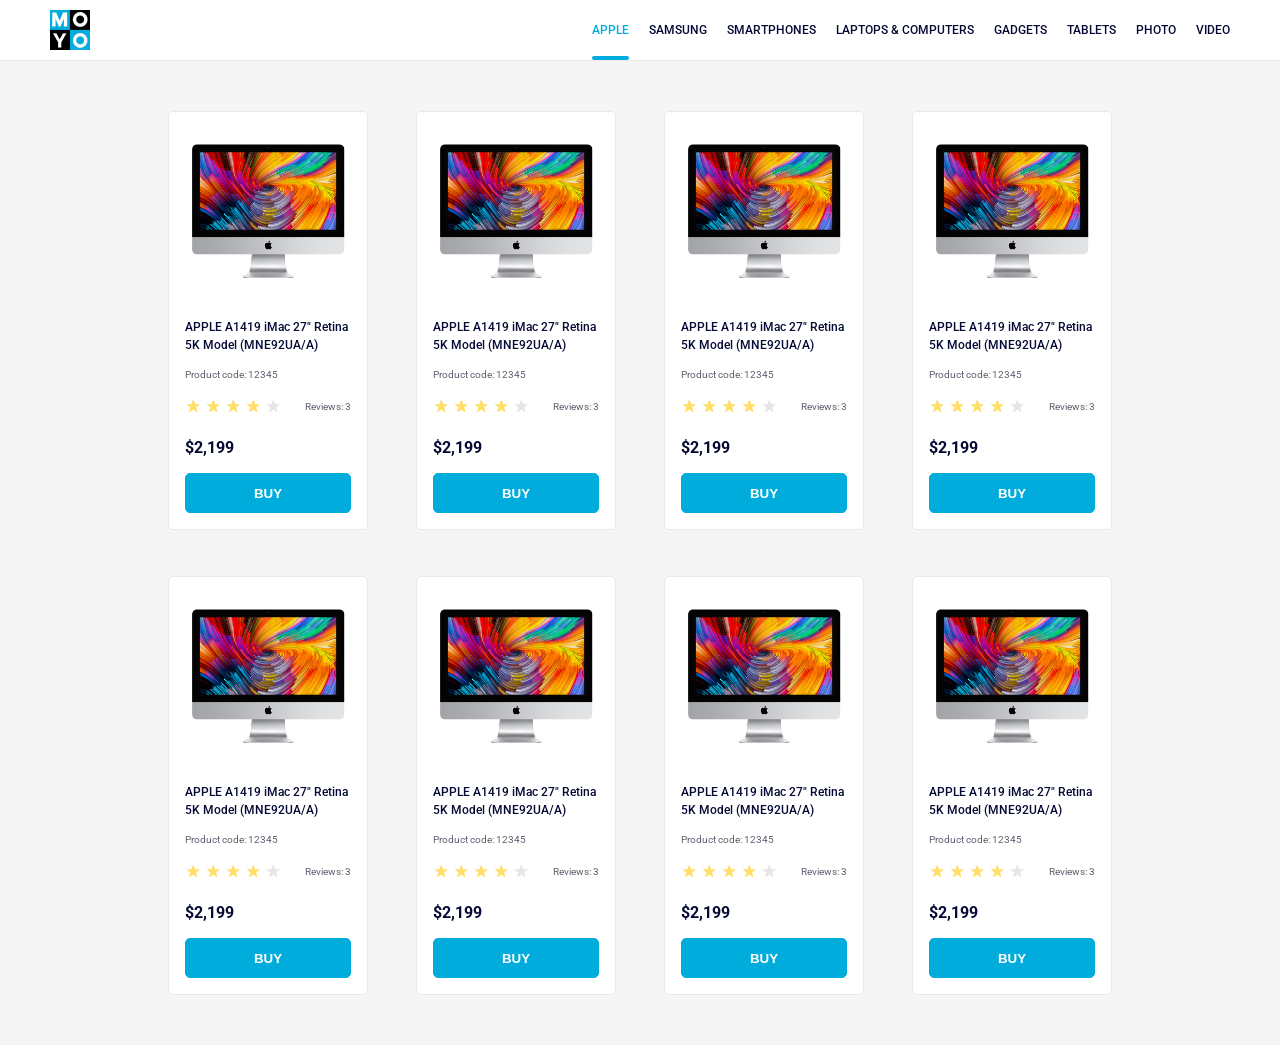
<file: index.html>
<!doctype html><html lang="en"><head><meta charset="utf-8"><meta name="viewport" content="width=device-width, initial-scale=1.0"><title>Catalog</title><link rel="preconnect" href="https://fonts.gstatic.com"><link href="https://fonts.googleapis.com/css2?family=Roboto:wght@400;500;700&display=swap" rel="stylesheet"><link rel="stylesheet" href="index.07ff49a8.css"></head><body> <header class="header"> <a href="index.html" class="header__logo"> <img src="logo.eddae0ff.png" alt="Moyo logo" class="header__logo-img"> </a> <nav class="nav"> <ul class="nav__list"> <li class="nav__item"> <a href="index.html" class="is-active nav__link"> Apple </a> </li> <li class="nav__item"> <a href="#" class="nav__link"> Samsung </a> </li> <li class="nav__item"> <a href="#" class="nav__link"> Smartphones </a> </li> <li class="nav__item"> <a href="#" class="nav__link" data-qa="nav-hover"> Laptops & Computers </a> </li> <li class="nav__item"> <a href="#" class="nav__link"> Gadgets </a> </li> <li class="nav__item"> <a href="#" class="nav__link"> Tablets </a> </li> <li class="nav__item"> <a href="#" class="nav__link"> Photo </a> </li> <li class="nav__item"> <a href="#" class="nav__link"> Video </a> </li> </ul> </nav> </header> <main class="products-container"> <article class="product-card" data-qa="card"> <img src="imac.202c52ff.jpeg" alt="Apple iMac" class="product-card__image"> <a href="#" class="product-card__title"> APPLE A1419 iMac 27" Retina 5K Model (MNE92UA/A) </a> <p class="product-card__code">Product code: 12345</p> <div class="product-card__rating"> <div class="stars stars--4"> <div class="stars__item"></div> <div class="stars__item"></div> <div class="stars__item"></div> <div class="stars__item"></div> <div class="stars__item"></div> </div> <span class="product-card__reviews">Reviews: 3</span> </div> <div class="product-card__footer"> <span class="product-card__price">$2,199</span> <button class="product-card__buy" data-qa="card-hover"> Buy </button> </div> </article> <article class="product-card"> <img src="imac.202c52ff.jpeg" alt="Apple iMac" class="product-card__image"> <a href="#" class="product-card__title"> APPLE A1419 iMac 27" Retina 5K Model (MNE92UA/A) </a> <p class="product-card__code">Product code: 12345</p> <div class="product-card__rating"> <div class="stars stars--4"> <div class="stars__item"></div> <div class="stars__item"></div> <div class="stars__item"></div> <div class="stars__item"></div> <div class="stars__item"></div> </div> <span class="product-card__reviews">Reviews: 3</span> </div> <div class="product-card__footer"> <span class="product-card__price">$2,199</span> <button class="product-card__buy">Buy</button> </div> </article> <article class="product-card"> <img src="imac.202c52ff.jpeg" alt="Apple iMac" class="product-card__image"> <a href="#" class="product-card__title"> APPLE A1419 iMac 27" Retina 5K Model (MNE92UA/A) </a> <p class="product-card__code">Product code: 12345</p> <div class="product-card__rating"> <div class="stars stars--4"> <div class="stars__item"></div> <div class="stars__item"></div> <div class="stars__item"></div> <div class="stars__item"></div> <div class="stars__item"></div> </div> <span class="product-card__reviews">Reviews: 3</span> </div> <div class="product-card__footer"> <span class="product-card__price">$2,199</span> <button class="product-card__buy">Buy</button> </div> </article> <article class="product-card"> <img src="imac.202c52ff.jpeg" alt="Apple iMac" class="product-card__image"> <a href="#" class="product-card__title"> APPLE A1419 iMac 27" Retina 5K Model (MNE92UA/A) </a> <p class="product-card__code">Product code: 12345</p> <div class="product-card__rating"> <div class="stars stars--4"> <div class="stars__item"></div> <div class="stars__item"></div> <div class="stars__item"></div> <div class="stars__item"></div> <div class="stars__item"></div> </div> <span class="product-card__reviews">Reviews: 3</span> </div> <div class="product-card__footer"> <span class="product-card__price">$2,199</span> <button class="product-card__buy">Buy</button> </div> </article> <article class="product-card"> <img src="imac.202c52ff.jpeg" alt="Apple iMac" class="product-card__image"> <a href="#" class="product-card__title"> APPLE A1419 iMac 27" Retina 5K Model (MNE92UA/A) </a> <p class="product-card__code">Product code: 12345</p> <div class="product-card__rating"> <div class="stars stars--4"> <div class="stars__item"></div> <div class="stars__item"></div> <div class="stars__item"></div> <div class="stars__item"></div> <div class="stars__item"></div> </div> <span class="product-card__reviews">Reviews: 3</span> </div> <div class="product-card__footer"> <span class="product-card__price">$2,199</span> <button class="product-card__buy">Buy</button> </div> </article> <article class="product-card"> <img src="imac.202c52ff.jpeg" alt="Apple iMac" class="product-card__image"> <a href="#" class="product-card__title"> APPLE A1419 iMac 27" Retina 5K Model (MNE92UA/A) </a> <p class="product-card__code">Product code: 12345</p> <div class="product-card__rating"> <div class="stars stars--4"> <div class="stars__item"></div> <div class="stars__item"></div> <div class="stars__item"></div> <div class="stars__item"></div> <div class="stars__item"></div> </div> <span class="product-card__reviews">Reviews: 3</span> </div> <div class="product-card__footer"> <span class="product-card__price">$2,199</span> <button class="product-card__buy">Buy</button> </div> </article> <article class="product-card"> <img src="imac.202c52ff.jpeg" alt="Apple iMac" class="product-card__image"> <a href="#" class="product-card__title"> APPLE A1419 iMac 27" Retina 5K Model (MNE92UA/A) </a> <p class="product-card__code">Product code: 12345</p> <div class="product-card__rating"> <div class="stars stars--4"> <div class="stars__item"></div> <div class="stars__item"></div> <div class="stars__item"></div> <div class="stars__item"></div> <div class="stars__item"></div> </div> <span class="product-card__reviews">Reviews: 3</span> </div> <div class="product-card__footer"> <span class="product-card__price">$2,199</span> <button class="product-card__buy">Buy</button> </div> </article> <article class="product-card"> <img src="imac.202c52ff.jpeg" alt="Apple iMac" class="product-card__image"> <a href="#" class="product-card__title"> APPLE A1419 iMac 27" Retina 5K Model (MNE92UA/A) </a> <p class="product-card__code">Product code: 12345</p> <div class="product-card__rating"> <div class="stars stars--4"> <div class="stars__item"></div> <div class="stars__item"></div> <div class="stars__item"></div> <div class="stars__item"></div> <div class="stars__item"></div> </div> <span class="product-card__reviews">Reviews: 3</span> </div> <div class="product-card__footer"> <span class="product-card__price">$2,199</span> <button class="product-card__buy">Buy</button> </div> </article> </main> </body></html>
</file>
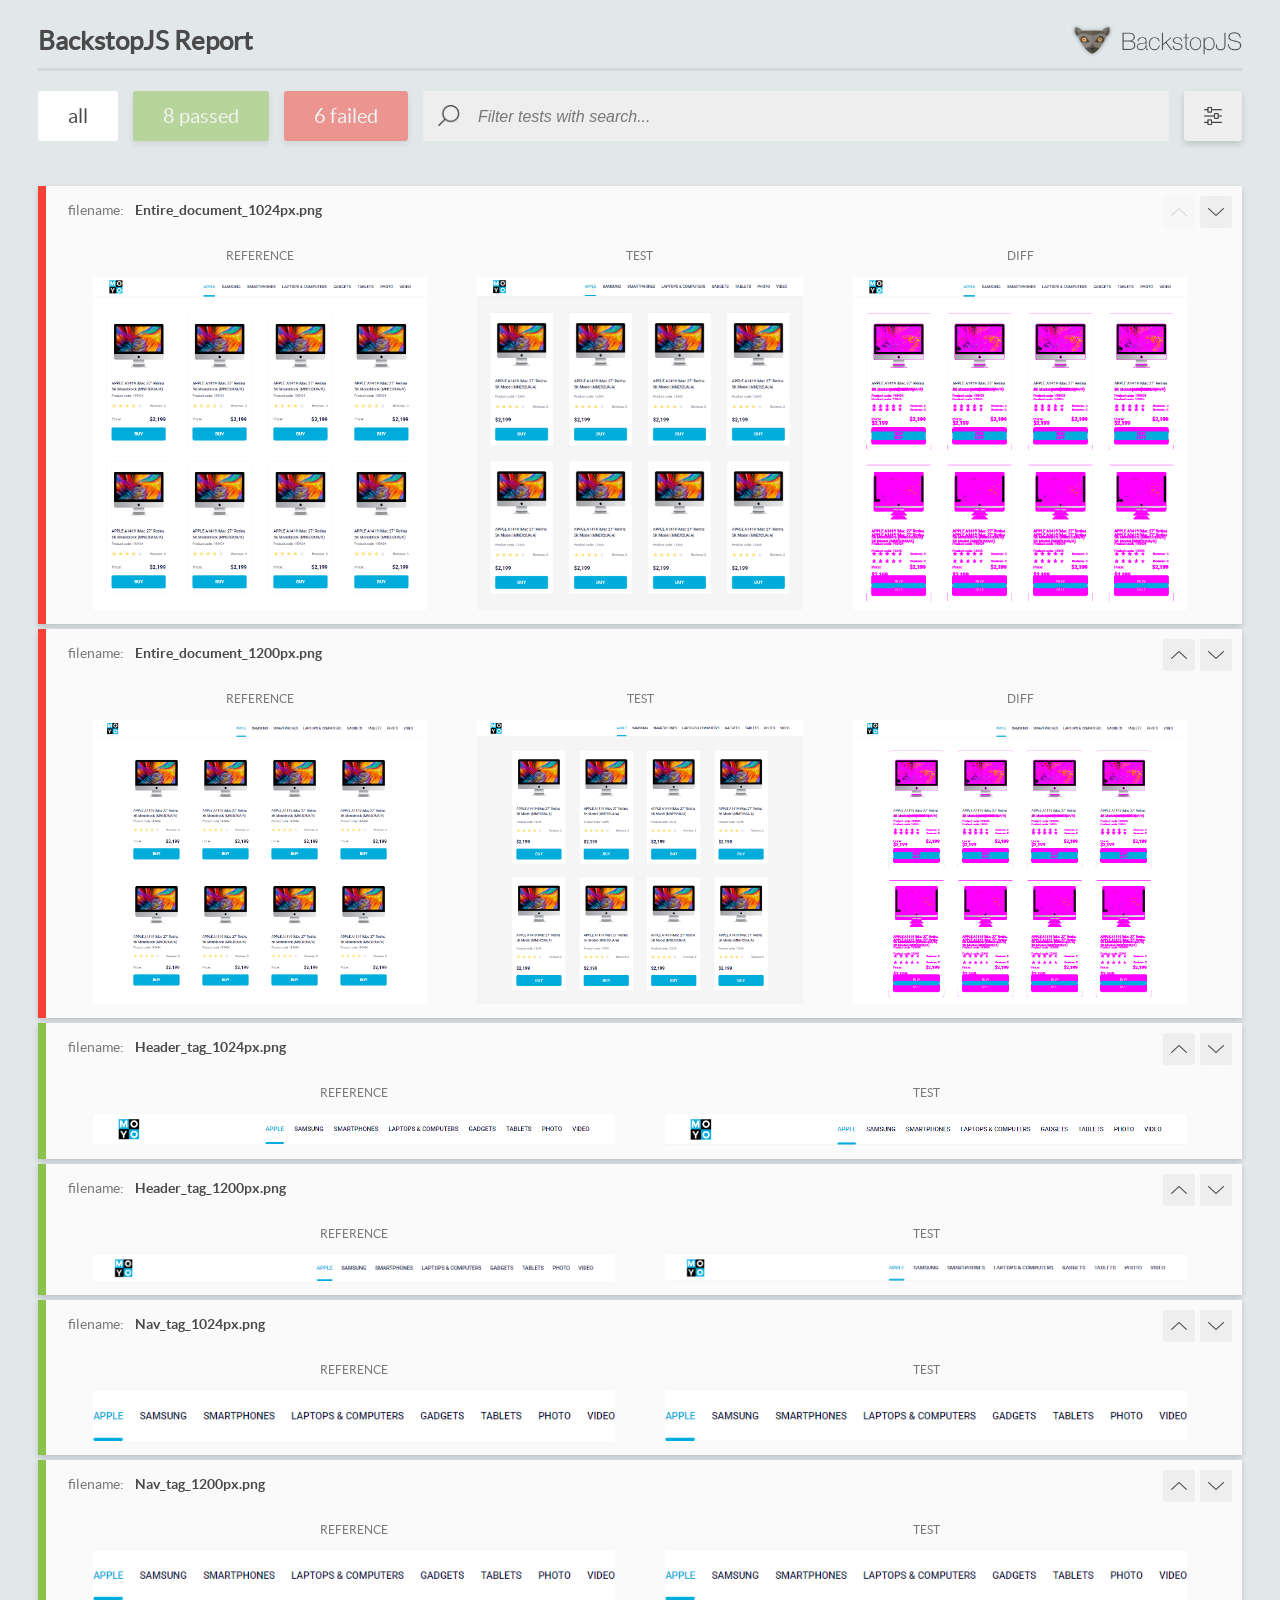
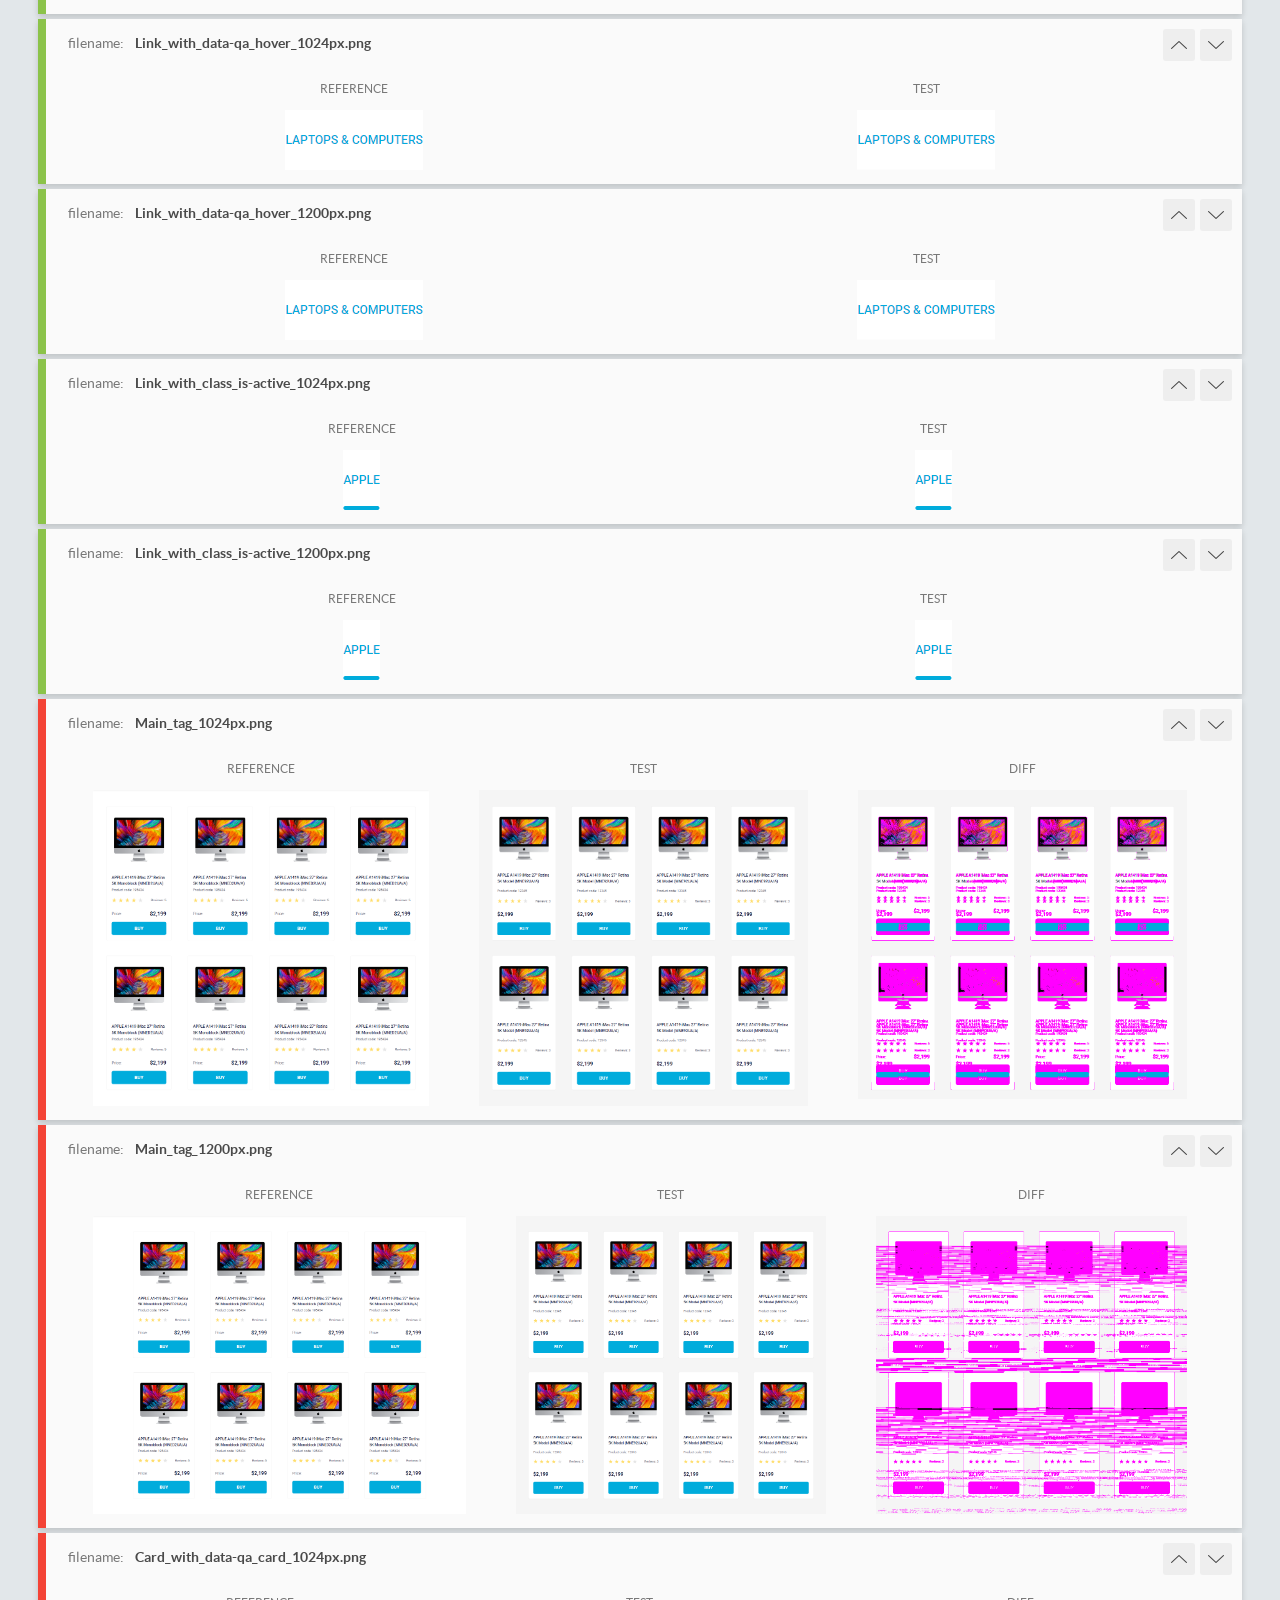
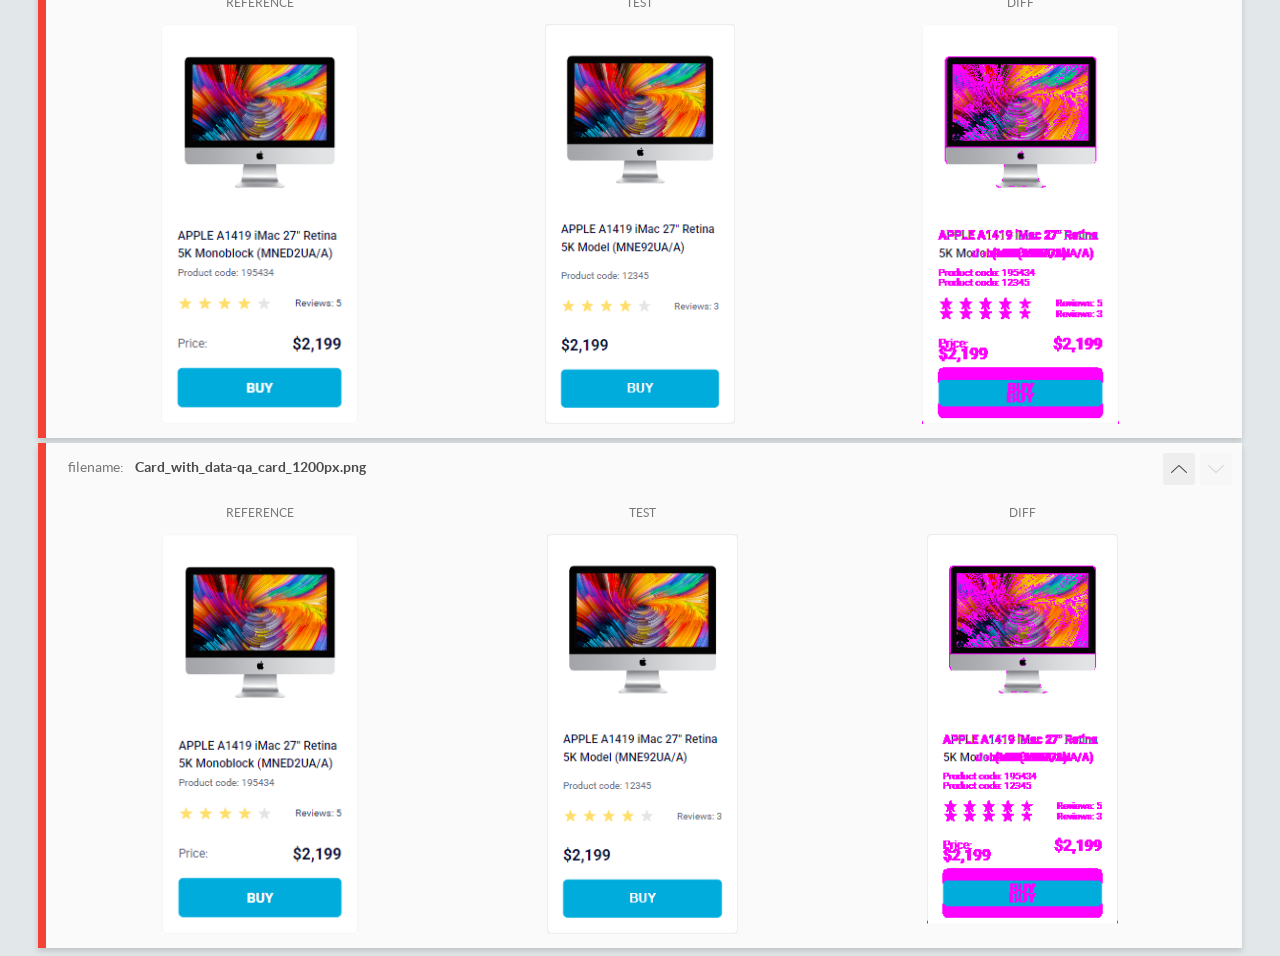
<file: report/html_report/index.html>
<!DOCTYPE html>
<html>
  <head>
    <meta charset="utf-8">
    <!-- Disable Cache -->
    <meta http-equiv="Cache-Control" content="no-cache, no-store, must-revalidate">
    <meta http-equiv="Pragma" content="no-cache">
    <meta http-equiv="Expires" content="0">

    <title>BackstopJS Report</title>

    <style>
      @font-face {
          font-family: 'latoregular';
          src: url('./assets/fonts/lato-regular-webfont.woff2') format('woff2'),
              url('./assets/fonts/lato-regular-webfont.woff') format('woff');
          font-weight: 400;
          font-style: normal;
      }
      @font-face {
          font-family: 'latobold';
          src: url('./assets/fonts/lato-bold-webfont.woff2') format('woff2'),
              url('./assets/fonts/lato-bold-webfont.woff') format('woff');
          font-weight: 700;
          font-style: normal;
      }

      .ReactModal__Body--open {
          overflow: hidden;
      }
      .ReactModal__Body--open .header {
        display: none;
      }

    </style>
  </head>
  <body style="background-color: #E2E7EA">
    <div id="root">

    </div>
    <script>
      function report (report) { // eslint-disable-line no-unused-vars
        window.tests = report;
      }
    </script>
    <script src="config.js"></script>
    <script src="index_bundle.js"></script>
  </body>
</html>
</file>
<file: index.07ff49a8.css>
.header{background-color:#fff;border-bottom:1px solid #e9e9e9;justify-content:space-between;align-items:center;height:60px;padding:0 50px;display:flex}.header__logo{width:40px;height:40px;display:block}.header__logo-img{object-fit:contain;width:100%;height:100%;display:block}.nav__list{margin:0;padding:0;list-style:none;display:flex}.nav__item:not(:first-child){margin-left:20px}.nav__link{text-transform:uppercase;color:#060b35;align-items:center;height:60px;font-size:12px;font-weight:500;text-decoration:none;transition:color .3s;display:inline-flex;position:relative}.nav__link:hover,.nav__link.is-active{color:#00acdc}.nav__link.is-active:after{content:"";background-color:#00acdc;border-radius:2px;width:100%;height:4px;position:absolute;bottom:0;left:0}.stars{padding:0;display:flex}.stars__item{background:url(star.822d561e.svg) 50% no-repeat;width:16px;height:16px}.stars__item:not(:last-child){margin-right:4px}.stars--1 .stars__item:nth-child(-n+1),.stars--2 .stars__item:nth-child(-n+2),.stars--3 .stars__item:nth-child(-n+3),.stars--4 .stars__item:nth-child(-n+4),.stars--5 .stars__item:nth-child(-n+5){background-image:url(star-active.edda4c43.svg)}.product-card{box-sizing:border-box;background-color:#fff;border:1px solid #e9e9e9;border-radius:5px;flex-direction:column;width:200px;padding:32px 16px 16px;transition:all .3s;display:flex;position:relative}.product-card__image{object-fit:contain;width:100%;height:134px;margin-bottom:40px}.product-card__title{color:#060b35;height:36px;margin-bottom:4px;font-size:12px;font-weight:500;line-height:18px;text-decoration:none;overflow:hidden}.product-card:hover{z-index:1;transform:scale(1.2)}.product-card:hover .product-card__title{color:#34568b}.product-card__code{color:#616070;margin-bottom:16px;font-size:10px;line-height:14px}.product-card__rating{justify-content:space-between;align-items:center;margin-bottom:24px;display:flex}.product-card__reviews{color:#616070;font-size:10px}.product-card__footer{flex-wrap:wrap;justify-content:space-between;align-items:center;margin-top:auto;display:flex}.product-card__price{color:#060b35;font-size:16px;font-weight:700}.product-card__buy{color:#fff;cursor:pointer;text-transform:uppercase;background-color:#00acdc;border:1px solid #00acdc;border-radius:5px;justify-content:center;align-items:center;width:100%;height:40px;margin-top:16px;padding:8px 16px;font-weight:700;transition:all .3s;display:flex}.product-card__buy:hover{color:#00acdc;background-color:#fff}body{color:#060b35;background-color:#f5f5f5;margin:0;font-family:Roboto,sans-serif}.products-container{grid-template-columns:200px;gap:46px 48px;width:-moz-fit-content;width:fit-content;margin:0 auto;padding:50px 40px;display:grid}@media (width>=488px){.products-container{grid-template-columns:repeat(2,200px)}}@media (width>=768px){.products-container{grid-template-columns:repeat(3,200px)}}@media (width>=1024px){.products-container{grid-template-columns:repeat(4,200px)}}
/*# sourceMappingURL=index.07ff49a8.css.map */
</file>
